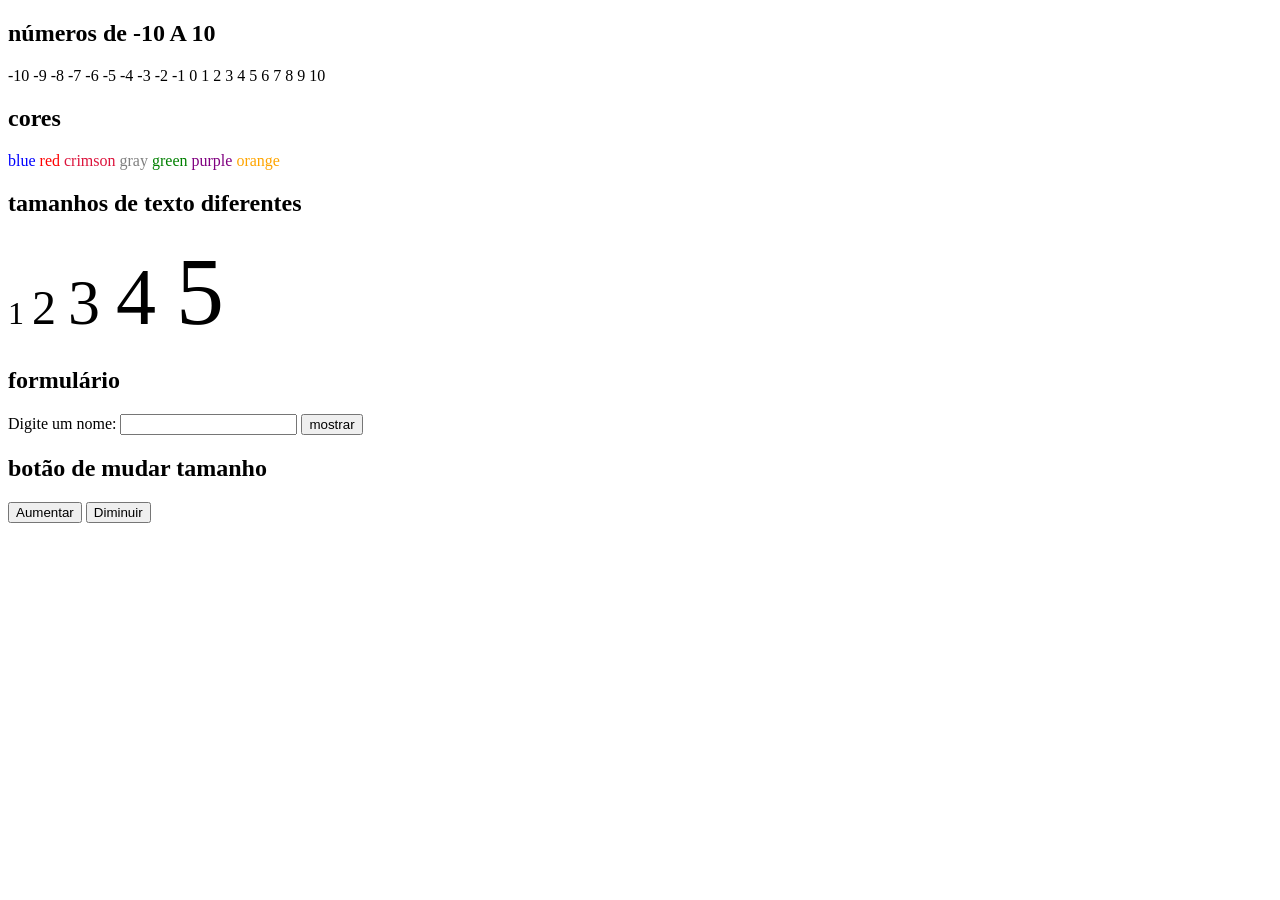
<file: atividade_7set/index.html>
<!DOCTYPE html>
<html lang="pt-br">
<head>
    <meta charset="UTF-8">
    <meta name="viewport" content="width=device-width, initial-scale=1.0">
    <title>Atividade</title>
</head>
<body>

    <h2>números de -10 A 10</h2>
    <p id="numeros"></p>
    <script>
        const resultado = document.getElementById("numeros");
        for(let i = -10; i <= 10; i++){
            resultado.innerHTML += `<span> ${i} </span>`
        }
    </script>

    <h2>cores</h2>
    <p id="cor"></p>
    <script>
        const cores = ['blue', 'red', 'crimson', 'gray', 'green', 'purple', 'orange'];
        const pCor = document.getElementById("cor");
        pCor.innerHTML = "";
        for(let i = 0; i < cores.length; i++){
            pCor.innerHTML += `<span style="color: ${cores[i]}"> ${cores[i]} </span>`;
        }
    </script>

    <h2>tamanhos de texto diferentes</h2>
    <p id="tamanhos"></p>
        <script>
            for(let i=1 ; i<6 ; i++){
                document.getElementById('tamanhos').innerHTML +=
                `<span style="font-size: ${i + 1}rem;">${i} </span>`
            }
        </script>

    <h2>formulário</h2>
    <label>
        Digite um nome: <input type="text" id="nome">
    </label>
    <button id="mostrar">mostrar</button>
    <p id="resultado"></p>
    <script>
        const Mostrar = document.getElementById("mostrar");
        const Resultado = document.getElementById("resultado");

        Mostrar.addEventListener("click", function() {
            let nome = document.getElementById("nome").value;
            Resultado.innerHTML = "";
            for(let i = 1; i <= 5; i++) {
                Resultado.innerHTML += `<div style="font-size: ${i}rem;">${nome} (${i}rem)</div>`;
            }
        });
    </script>

    <h2>botão de mudar tamanho</h2>
    <button id="aumentar">Aumentar</button>

    <script>
        let aumentar = document.getElementById("aumentar");
        aumentar.addEventListener("click", function (e){
            document.body.style.fontSize = "2rem";
        })
    </script>

    <button id="diminuir">Diminuir</button>

    <script>
        let diminuir = document.getElementById("diminuir");
        diminuir.addEventListener("click", function (e){
            document.body.style.fontSize = "0.5rem";
        })
    </script>
</body>
</html>
</file>
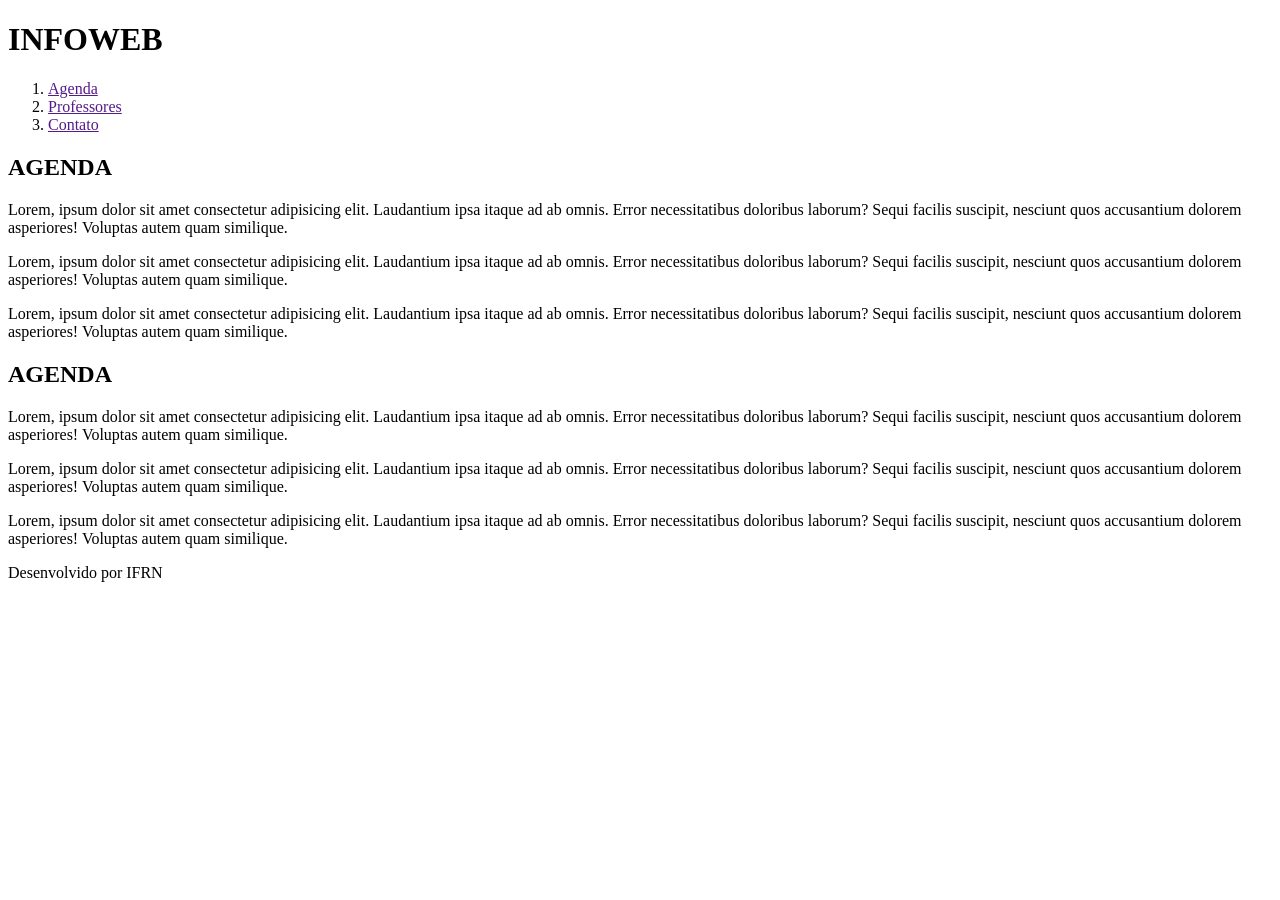
<file: aula1/index.html>
<!DOCTYPE html>
<!-- doctype define a versão do documento-->
<html lang="pt-br">
<!-- SEO -->
<head>
    <meta charset="UTF-8">
    <meta name="viewport" content="width=device-width, initial-scale=1.0">
    <title>Document</title>
    <meta name="description" content="Aqui a descrição do site!">
    <meta name="keywords" content="educação, ifrn, informática...">
    <meta name="author" content="Heitor Mascena">
</head>
<body>
    <header>
        <h1>INFOWEB</h1>
        <!-- Título de nível 1 - mais importante -->
         <nav>
            <ol>
                <li><a href="">Agenda</a></li>
                <li><a href="">Professores</a></li>
                <li><a href="">Contato</a></li>
            </ol>
         </nav>
    </header>
    <main>
        <!-- conteúdo principal, a regra é: só pode ter um em um arquivo -->
         <section>
            <h2>AGENDA</h2>
            <p>Lorem, ipsum dolor sit amet consectetur adipisicing elit. Laudantium ipsa itaque ad ab omnis. Error necessitatibus doloribus laborum? Sequi facilis suscipit, nesciunt quos accusantium dolorem asperiores! Voluptas autem quam similique.</p>
            <p>Lorem, ipsum dolor sit amet consectetur adipisicing elit. Laudantium ipsa itaque ad ab omnis. Error necessitatibus doloribus laborum? Sequi facilis suscipit, nesciunt quos accusantium dolorem asperiores! Voluptas autem quam similique.</p>
            <p>Lorem, ipsum dolor sit amet consectetur adipisicing elit. Laudantium ipsa itaque ad ab omnis. Error necessitatibus doloribus laborum? Sequi facilis suscipit, nesciunt quos accusantium dolorem asperiores! Voluptas autem quam similique.</p>
         </section>
         <section>
            <h2>AGENDA</h2>
            <p>Lorem, ipsum dolor sit amet consectetur adipisicing elit. Laudantium ipsa itaque ad ab omnis. Error necessitatibus doloribus laborum? Sequi facilis suscipit, nesciunt quos accusantium dolorem asperiores! Voluptas autem quam similique.</p>
            <p>Lorem, ipsum dolor sit amet consectetur adipisicing elit. Laudantium ipsa itaque ad ab omnis. Error necessitatibus doloribus laborum? Sequi facilis suscipit, nesciunt quos accusantium dolorem asperiores! Voluptas autem quam similique.</p>
            <p>Lorem, ipsum dolor sit amet consectetur adipisicing elit. Laudantium ipsa itaque ad ab omnis. Error necessitatibus doloribus laborum? Sequi facilis suscipit, nesciunt quos accusantium dolorem asperiores! Voluptas autem quam similique.</p>
         </section>
    </main>
    <footer>
        <p>Desenvolvido por IFRN</p>
    </footer>
</body>
</html>
</file>
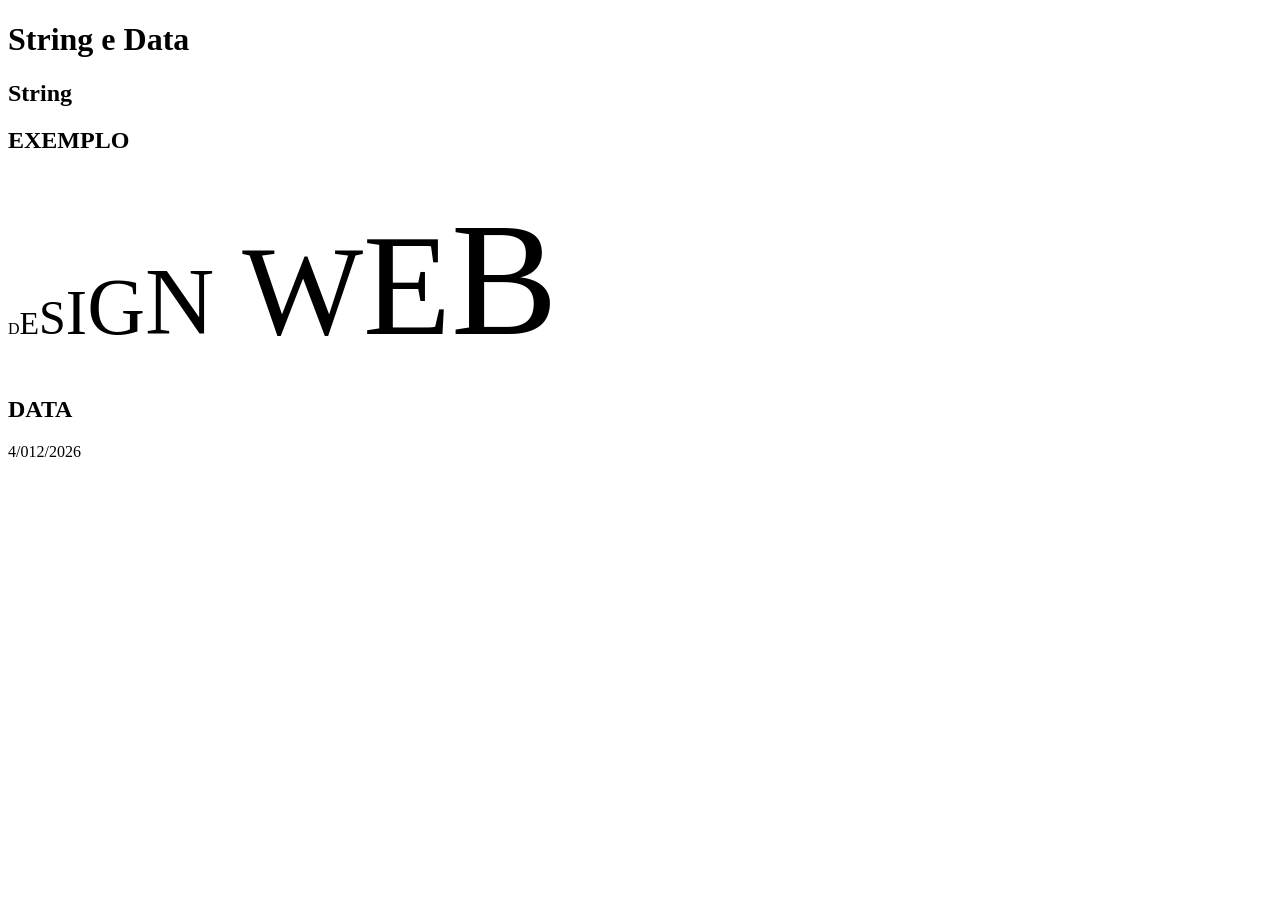
<file: aula10/index.html>
<!DOCTYPE html>
<html lang="pt-br">
<head>
    <meta charset="UTF-8">
    <meta name="viewport" content="width=device-width, initial-scale=1.0">
    <title>Document</title>
</head>
<body>
    <script>
        // estruturas de repetição
        for(let i=0; i<=10; i++){
            console.log(i);
        }
    </script>
    <h1>String e Data</h1>
    <h2>String</h2>

    <script>
        let nome = 'INFOWEB';
        console.log("Comprimento da String: "+nome.lenght);
        console.log("Posição do carater da String: "+nome.charAT(3));
        console.log("Substitui a string: "+nome.replace('INFO','Informática para '));
        console.log("Fatia a string: "+nome.slice(2,4));
        //slice 2 parâmetros: posição inicial e a posição final (essa não é impressa)
        console.log("Coloca em minúsculas: "+nome.toLowerCase());
        console.log("Coloca em maiúsculas: "+ "ifrn".toUpperCase());
        console.log("Concatena strings: " +nome.concat(" IFRN"));
        </script>
        <h2>EXEMPLO</h2>
        <p id="resultado"></p>
        <script>
            let nome2 = 'DESIGN WEB';
            for(let i=0 ; i<=nome2.length ; i++){
                document.getElementById('resultado').innerHTML +=
                '<span style=font-size:'+(i+1)+'rem>'+
                nome2.charAt(i)+
                '</span>'
            }
        </script>
        <h2>DATA</h2>
        <p id="data"></p>
        <p id="segundos"></p>
        <script>
            const data = new Date();
            paragrafo = document.querySelector('#data')
            //data baseada na data que está no computador do usuário

            console.log("Dia de hoje: "+data.getDate());
            console.log("Mês atual: "+data.getMonth()); //o mês começa com 0
            console.log("Ano corrente: "+data.getFullYear());

            console.log("Hora: "+data.getHours());
            console.log("Minutos: "+data.getMinutes());
            console.log("Segundos: "+data.getSeconds());
            paragrafo.innerHTML = data.getDate() + '/0' + (data.getMonth() + 1) + '/' + data.getFullYear()

            function segundos(){
                const segundos = new Date();
                document.getElementById('segundos').innerHTML = segundos.getSeconds();
                //imprimir os segundos com o tamanho equivalente ao número
            }
            setInterval(segundos,1000)
            //setinterval é uma função de timer, o primeiro parâmetro recebe o nome da função(sem parenteses) e o segundo parametro recebe o tempo em milissegundos
        </script>
</body>
</html>
</file>
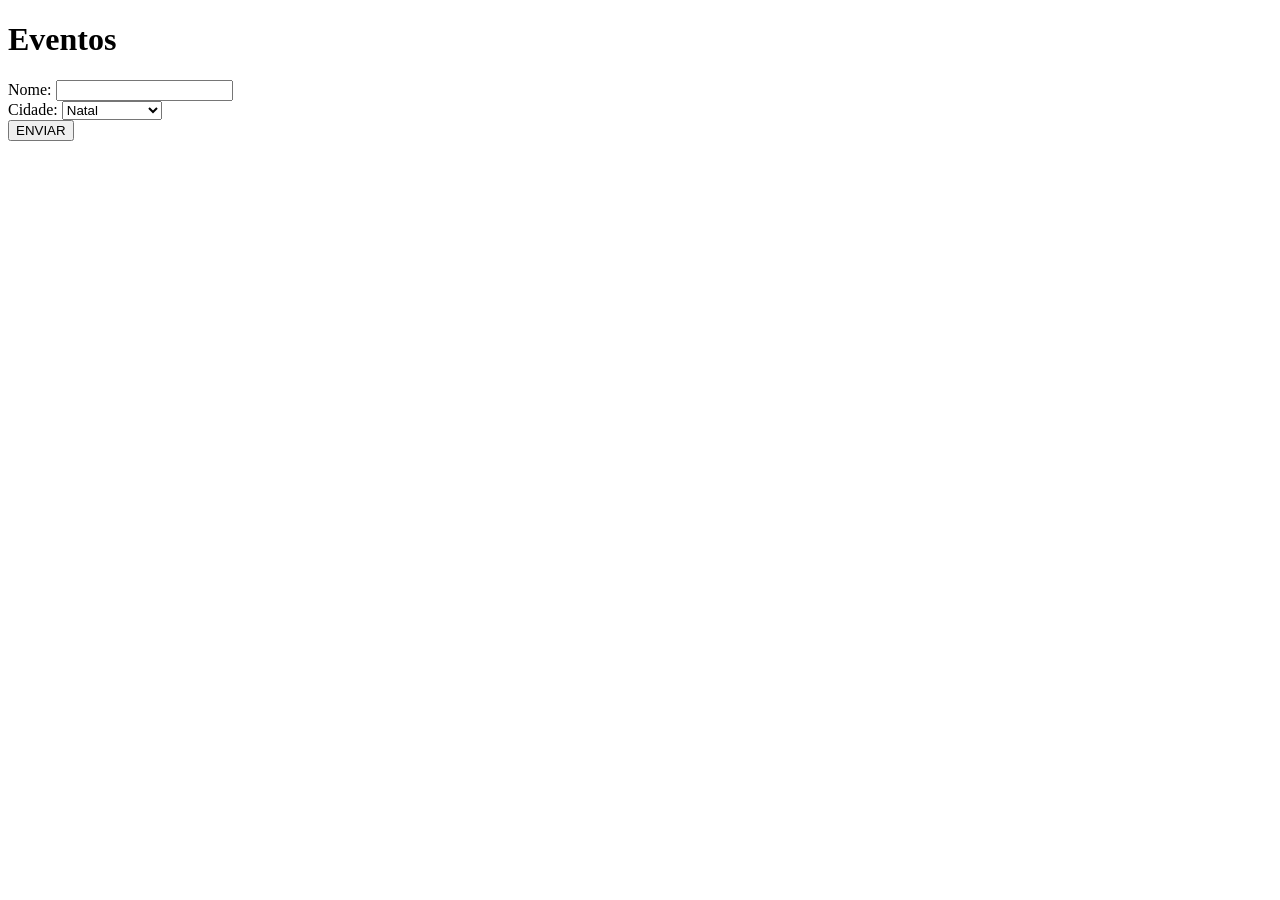
<file: aula11/index.html>
<!DOCTYPE html>
<html lang="pt-br">
<head>
    <meta charset="UTF-8">
    <meta http-equiv="X-UA-Compatible" content="IE=edge">
    <meta name="viewport" content="width=device-width, initial-scale=1.0">
    <title>Eventos com javascript</title>
    <style>
        body{
            height: 20rem;
        }
    </style>
</head>
<body>
    <h1>Eventos</h1>
    <form action="" name="cadastro">
        <label>Nome: <input type="text" id="nome"></label><br>
        <label>Cidade:
            <select id="cidade">
                <option value="natal">Natal</option>
                <option value="recife">Recife</option>
                <option value="jp">João Pessoa</option>
            </select>
        </label> <br>
        <input type="submit" value="ENVIAR">
    </form>
    <script>

        document.body.addEventListener("click",function(e){
            console.log("Evento de click no body.")
        })
        //o body vai até onde tem texto, se for muito curto,
        //será necessário colocar altura no css
        //Não preciso colocar o getElementById quando é body...
        //Posso trabalhar com a função separadamente:
        function eventoclick(){ //aqui é a declaração da função
            console.log("Evento click com função separada.")
        }
        document.body.addEventListener("click",eventoclick); //aqui é o evento chamando a função
        //vantagem de separar a função é que eu posso usar essa função várias vezes

        window.addEventListener("load",function(e){
            console.log("Evento chamado ao carregar a página");
        })

        window.addEventListener("load",function(e){
            console.log("Scroll acionado!");
            //para este evento funcionar é necessário ter barra de rolagem!!!
        })
        const nome = document.getElementById("nome");
        nome.addEventListener("keydown",function(e){
            console.log("Tecla acionada: "+e.key)
            //o "e" é uma propriedade nativa do evento
        })

        const cidade = document.getElementById("cidade");
        cidade.addEventListener("change",function(e){
            console.log("Evento Change chamado.")
        })

        window.addEventListener('mousemove', function(e){
            console.log("Evento MOUSEMOVE." + e.clientX + " " + e.clientY)
        })
        //click, dbclick, mousedown, mouseup, mousemove, mouseover, mouseou...
        
    </script>

</body>
</html>
</file>
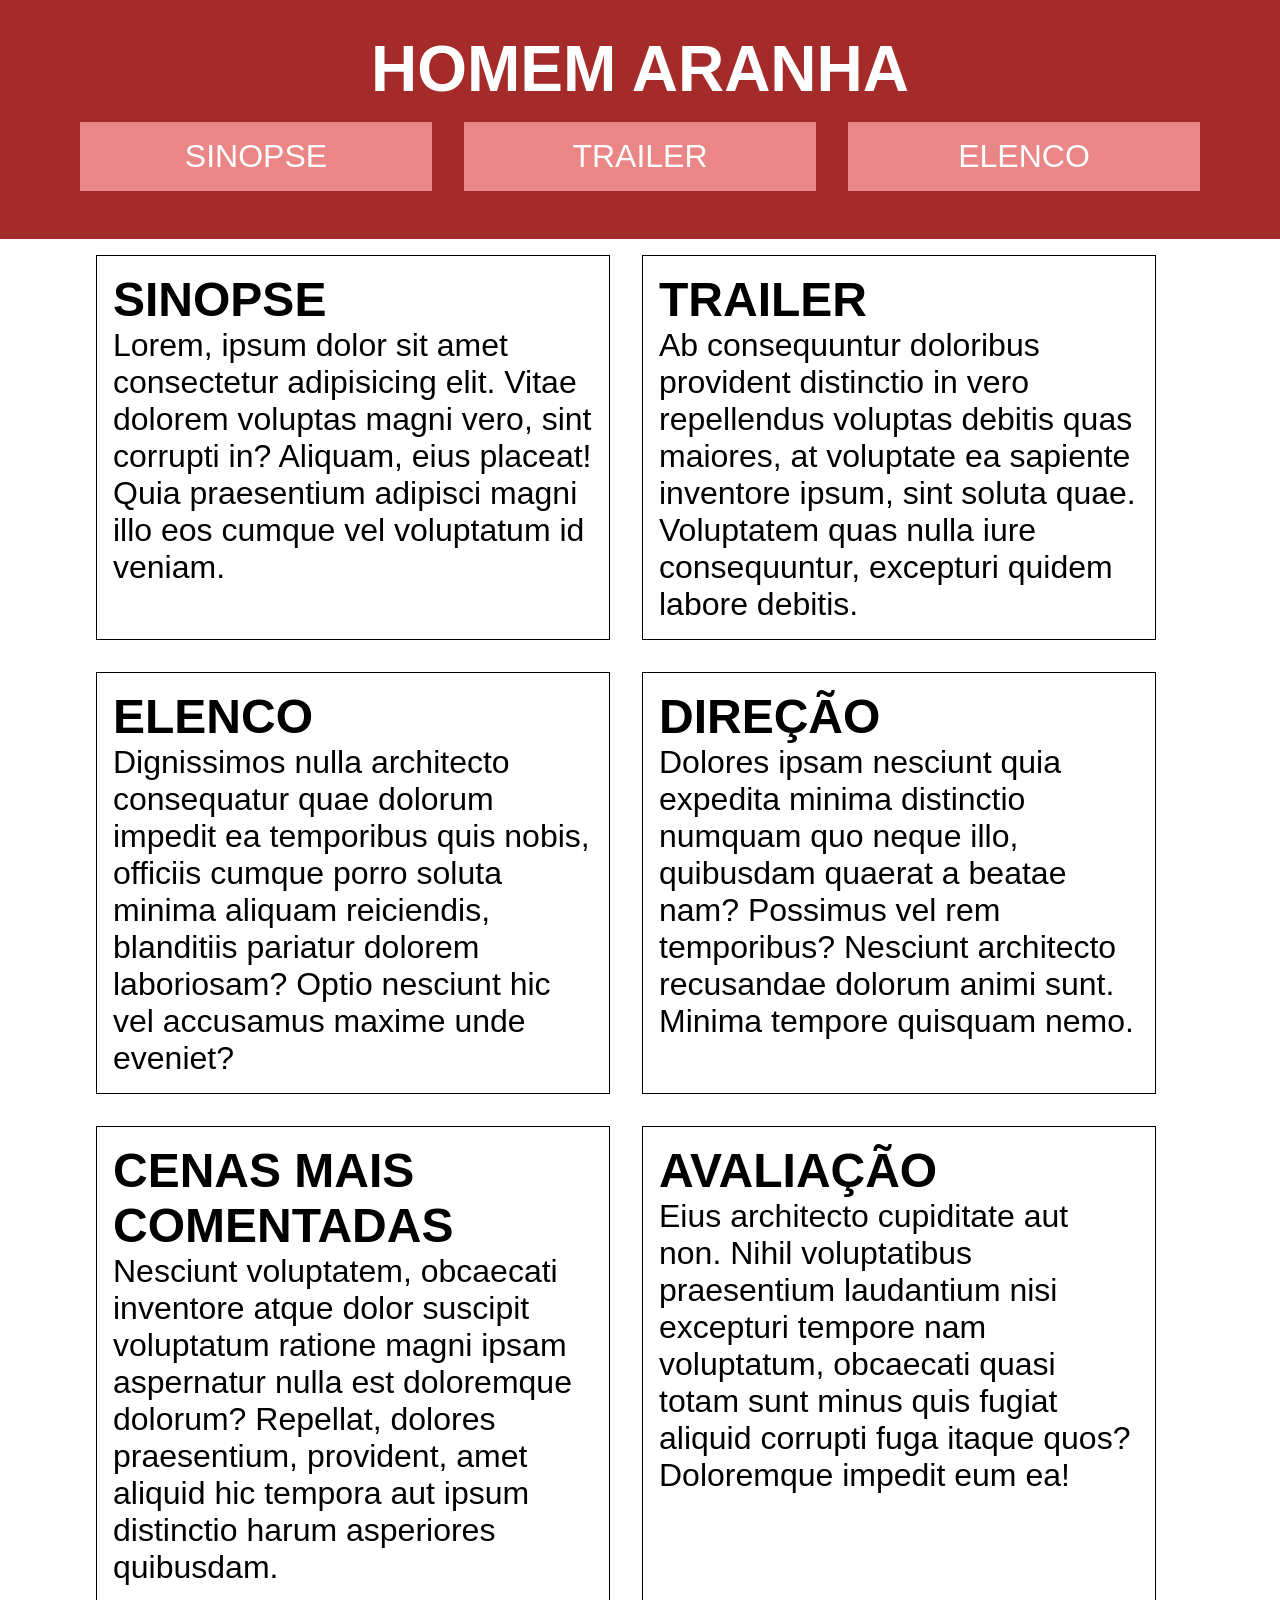
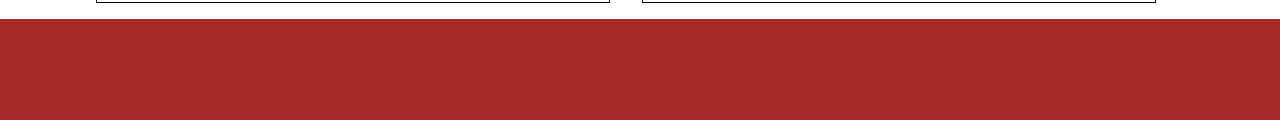
<file: aula2/index.html>
<!DOCTYPE html>
<html lang="en">
<head>
    <meta charset="UTF-8">
    <meta name="viewport" content="width=device-width, initial-scale=1.0">
    <title>HOMEM ARANHA - um novo dia</title>
    <link rel="stylesheet" href="main.css">
</head>
<body>
    <header>
        <h1><a href="">HOMEM ARANHA</a></h1>
        <nav>
            <ol>
                <li><a href="sinopse.html">SINOPSE</a></li>
                <li><a href="trailer.html">TRAILER</a></li>
                <li><a href="elenco.html">ELENCO</a></li>
            </ol>
        </nav>
    </header>
    <main>
        <section>
            <h2>SINOPSE</h2>
            <p>Lorem, ipsum dolor sit amet consectetur adipisicing elit. Vitae dolorem voluptas magni vero, sint corrupti in? Aliquam, eius placeat! Quia praesentium adipisci magni illo eos cumque vel voluptatum id veniam.</p>
        </section>
        <section>
            <h2>TRAILER</h2>
            <p>Ab consequuntur doloribus provident distinctio in vero repellendus voluptas debitis quas maiores, at voluptate ea sapiente inventore ipsum, sint soluta quae. Voluptatem quas nulla iure consequuntur, excepturi quidem labore debitis.</p>
        </section>
        <section>
            <h2>ELENCO</h2>
            <p>Dignissimos nulla architecto consequatur quae dolorum impedit ea temporibus quis nobis, officiis cumque porro soluta minima aliquam reiciendis, blanditiis pariatur dolorem laboriosam? Optio nesciunt hic vel accusamus maxime unde eveniet?</p>
        </section>
        <section>
            <h2>DIREÇÃO</h2>
            <p>Dolores ipsam nesciunt quia expedita minima distinctio numquam quo neque illo, quibusdam quaerat a beatae nam? Possimus vel rem temporibus? Nesciunt architecto recusandae dolorum animi sunt. Minima tempore quisquam nemo.</p>
        </section>
        <section>
            <h2>CENAS MAIS COMENTADAS</h2>
            <p>Nesciunt voluptatem, obcaecati inventore atque dolor suscipit voluptatum ratione magni ipsam aspernatur nulla est doloremque dolorum? Repellat, dolores praesentium, provident, amet aliquid hic tempora aut ipsum distinctio harum asperiores quibusdam.</p>
        </section>
        <section>
            <h2>AVALIAÇÃO</h2>
            <p>Eius architecto cupiditate aut non. Nihil voluptatibus praesentium laudantium nisi excepturi tempore nam voluptatum, obcaecati quasi totam sunt minus quis fugiat aliquid corrupti fuga itaque quos? Doloremque impedit eum ea!</p>
        </section>
    </main>
    <footer>
        <p>Desenvolvido por IFRN.</p>
    </footer>
    
</body>
</html>
</file>
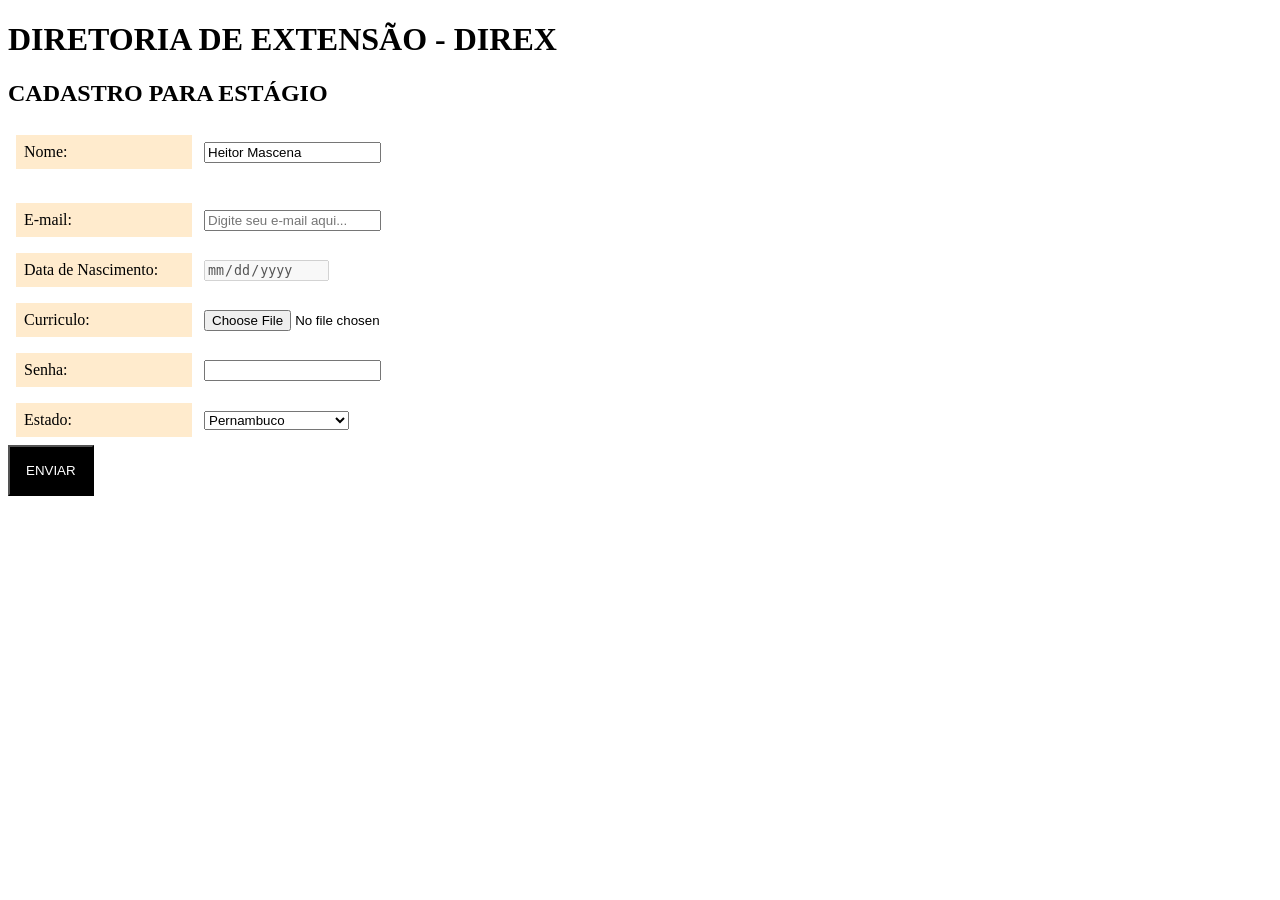
<file: aula3/index.html>
<!DOCTYPE html>
<html lang="pt-br">
<head>
    <meta charset="UTF-8">
    <meta name="viewport" content="width=device-width, initial-scale=1.0">
    <title>CADASTRO DE ESTÁGIO</title>
    <link rel="stylesheet" href="main.css">
</head>
<body>
    <h1>DIRETORIA DE EXTENSÃO - DIREX</h1>
    <h2>CADASTRO PARA ESTÁGIO</h2>
    <form action="resposta.html" method="post">
        <!-- método get... método post... -->
        <label for="nome">Nome: </label>
        <!-- a marcação de label representa RÓTULO do campo do formulário, é importante para ACESSIBILIDADE! A MARCAÇÃO DE LABEL PRECISA FICAR relacionada com o componente de entrade de dados, o componente, por exemplo input, pode ficar dentro da marcação ou relacionada com o atributo for da label e id do componente de entrada de dados -->
        <input type="text" id="nome" name="nome" value="Heitor Mascena"><br>
        <!-- o atributo value é usado para 'editar dados' de um formulário -->
        <br>

        <label for="email">E-mail: </label>
        <input type="email" id="email" placeholder="Digite seu e-mail aqui...">
        <!-- placeholder é um atributo de rótulo -->
        <br>

        <label for="nascimento">Data de Nascimento:</label>
        <input type="date" id="nascimento" disabled>
        <!-- disable é um comando para desativar -->
         <br>

         <label for="curriculo">Curriculo:</label>
         <input type="file" id="curriculo" required> <br>
         <!-- 'required' é um comando que torna o campo obrigatório -->

         <label for="senha">Senha:</label>
         <input type="password" id="senha" maxlength="7" minlength="3">
         <!-- max e min definem limites de caracteres -->
         <br>

         <label for="uf">Estado:</label>
         <!-- select é chamado de combobox -->
          <select name="uf" id="uf">
            <!-- o componente select é usado para grupo de itens muito similares...
             o comando 'multiple' permite selecionar vários -->
            <option value="rn">Rio Grande do Norte</option>
            <option value="pe"selected>Pernambuco</option>
            <!-- o comando 'selected' deixa o item ativo -->
            <option value="pb">Paraíba</option>
          </select><br>

        <input type="submit" value="ENVIAR">
    </form>
    
</body>
</html>
</file>
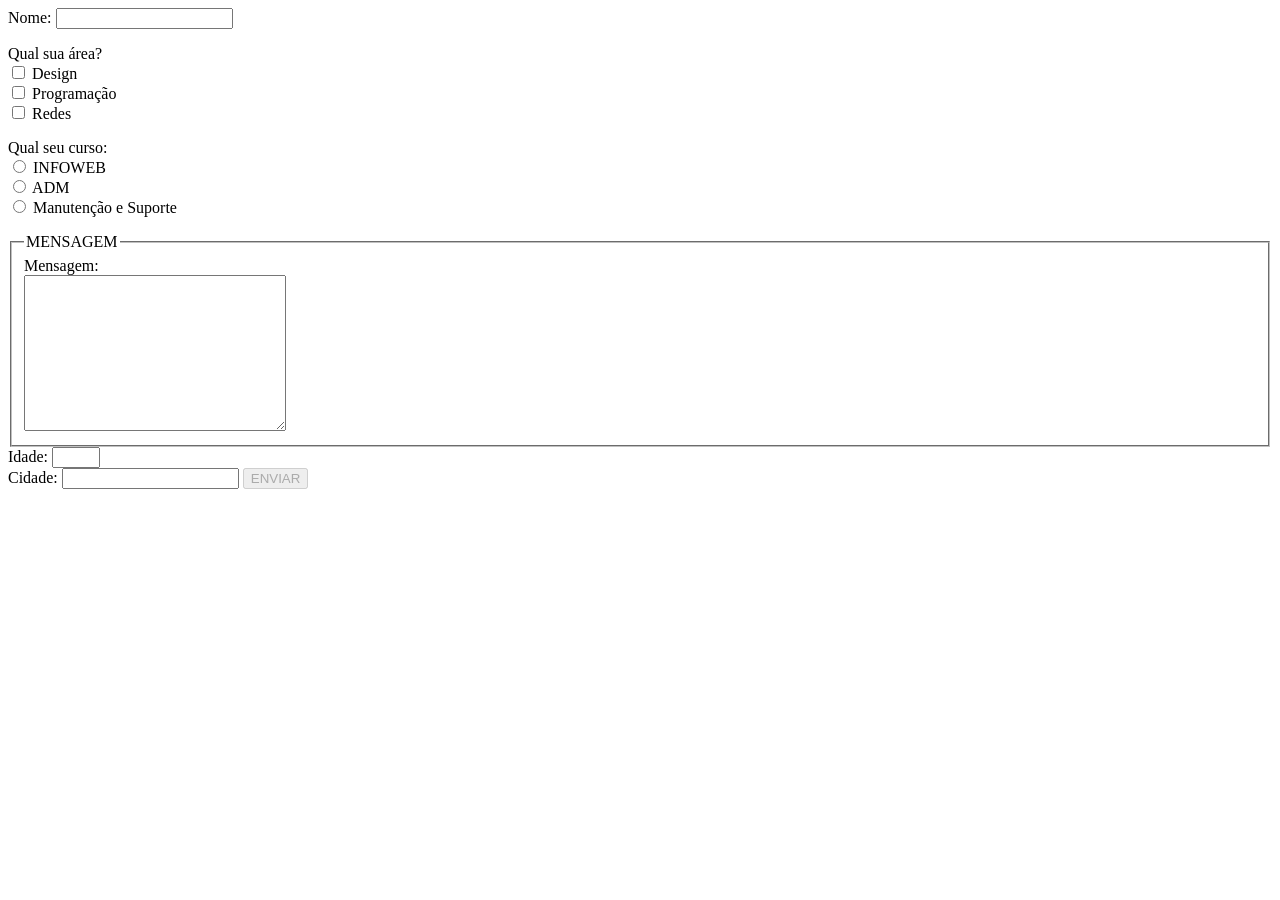
<file: aula4/index.html>
<!DOCTYPE html>
<html lang="pt-br">
<head>
    <meta charset="UTF-8">
    <meta name="viewport" content="width=device-width, initial-scale=1.0">
    <title>CADASTRO DE CURRICULO</title>
</head>
<body>
    <form action="">
        <!-- pode ter várias marcações de form em uma só página, cada uma com um propósito: busca, login, enquete, cadastro, contato -->
        <label for="nome">Nome: </label>
        <input type="text" id="nome" required> <br>

        <p>Qual sua área? <br>
            <label>
                <input type="checkbox" name="area" id="design" value="design">
                <!-- 
                    - não é necessário colocar o for na label quando o input está dentro
                    - o atributo de name representa o grupo
                    - o atributo de value precisa ser definido e recebe o valor(é como se fosse o valor digitado em um campo de texto)
                 -->
                Design
            </label><br>
            <label>
                <input type="checkbox" name="area" id="prog" value="prog">
                Programação
            </label><br>
            <label>
                <input type="checkbox" name="area" id="redes" value="redes">
                Redes
            </label><br>
        </p>
        <p>Qual seu curso: <br>
            <label>
                <input type="radio" name="curso" value="infoweb">
                <!-- 
                    - assim como no checkbox, o rádio também tem que colocar 'value' e 'name'
                 -->
                INFOWEB
            </label> <br>
            <label>
                <input type="radio" name="curso" value="adm">
                ADM
            </label> <br>
            <label>
                <input type="radio" name="curso" value="msi">
                Manutenção e Suporte
            </label>
        </p>
        <fieldset>
            <!-- fieldset é um componente opcional e usado para organizar o formulário visualmente -->
            <legend>MENSAGEM</legend>
            <label for="mensagem">
                Mensagem: <br>
                <textarea name="msn" id="mensagem" cols="30" rows="10" maxlength="50"></textarea>
                <!-- 
                    - esta marcação tem uma abertura e fechamenro porque permite um texto longo com "enter"s
                    - os atributos de formação cols e rows são permitidos, mesmo sendo de formação
                    - difere do input do text porque aceita texto longo
                    - o 'value' é o texto dentro da marcação
                 -->
            </label>
        </fieldset>

        <label for="idade">
            Idade:
            <input type="number" id="idade" max="10" min="3">
            <!-- number.... -->
        </label> <br>

        <label for="cidade">
            Cidade:
            <input type="text" id="cidade" list="cidade">
        </label>
        <!-- 
            - datalist é um componente novo, similar ao combobox (select), a diferença é que permite que o usuário digite ou selecione uma opção
            - se relaciona com o input com o atributo 'list' 
         -->
        <datalist id="cidade">
            <option value="Recife"></option>
            <option value="Natal"></option>
            <option value="João Pessoa"></option>
            <option value="Fortaleza"></option>
        </datalist>

        <input type="hidden" id="id-user" value="5487">

        <input type="submit" value="ENVIAR" disabled>
    </form>
</body>
</html>
</file>
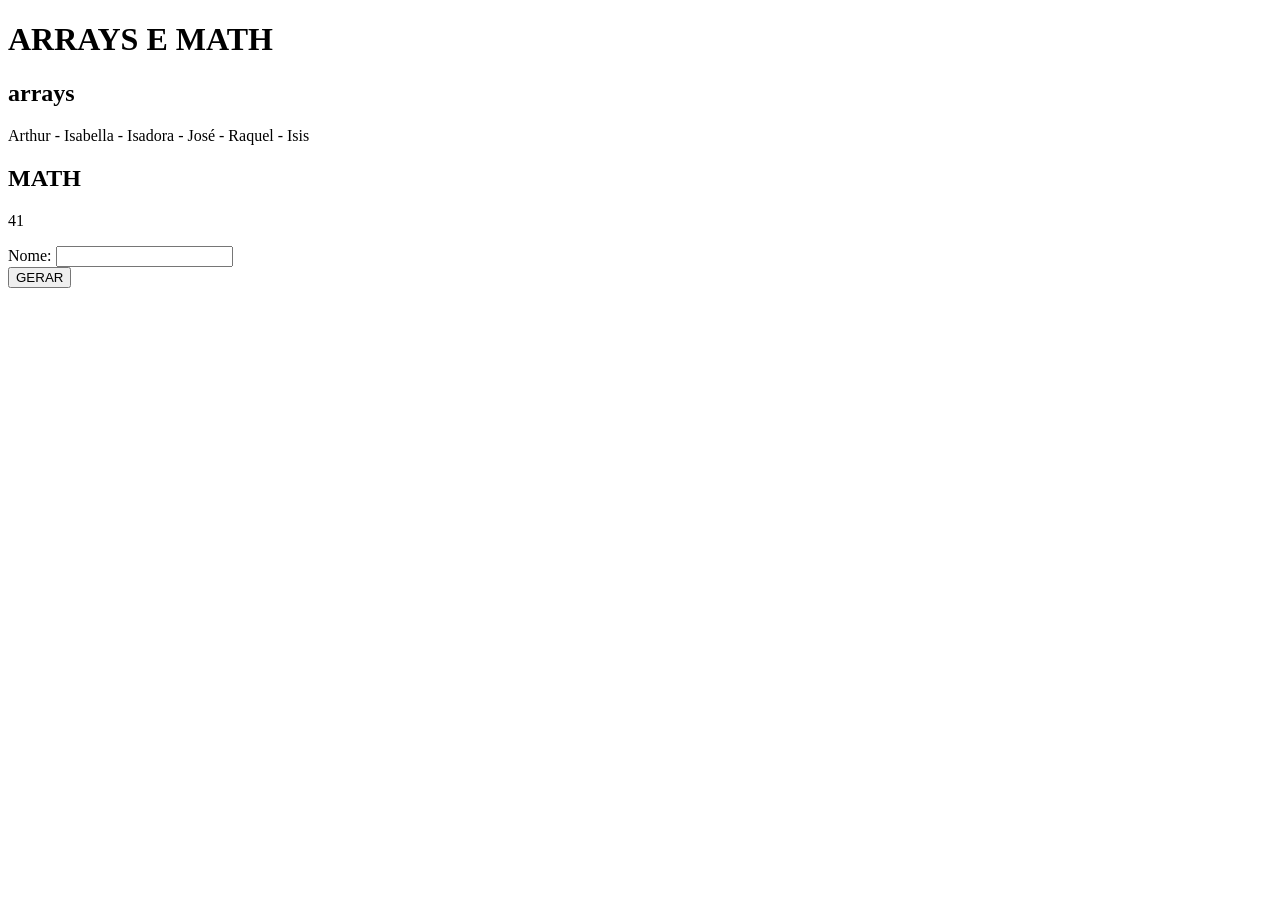
<file: aula6/index.html>
<!DOCTYPE html>
<html lang="pt-br">
<head>
    <meta charset="UTF-8">
    <meta name="viewport" content="width=device-width, initial-scale=1.0">
    <title>ARRAYS E MATH</title>
</head>
<body>
    <h1>ARRAYS E MATH</h1>
    <h2>arrays</h2>
    <p id="resultado"></p>
    <script>
        //arrays é uma lista de itens
        //criação
        const nums = [4,7,8,9]
        const alunos = ["José", "Arthur", "Isabella", "Isadora", "Raquel"]

        const frutas = [];
        frutas[0] = "Mamão";
        frutas[1] = "Goiaba";
        const lanche = new array("Biscoito", "Bolo", "Macarrão");
    </script>
    <script>
        let resultado = document.getElementById("resultado");
        //acessar um valor passando um índice - 6a posição
        resultado.innerHTML = alunos[5];

        //imprimir a lista em formato de texto
        resultado.innerHTML = alunos.toString();

        //gera uma lista em formato JSON
        resultado.innerHTML = JSON.stringify(alunos);

        //número total de itens da lista
        resultado.innerHTML = alunos.length;

        //retorna o penúltimo número
        resultado.innerHTML = alunos[alunos.length-1]

        //ordenação
        resultado.innerHTML = alunos.sort();

        //adicionar valores
        resultado.innerHTML = alunos.push("Isis"); // retorna o comprimento da lista com esse novo item
        resultado.innerHTML = alunos.toString();

        //remover pop
        resultado.innerHTML = alunos.pop; //retorna o valor do item removido
        resultado.innerHTML = alunos.toString();

        //separador para os itens
        resultado.innerHTML = alunos.join(" - ");
    </script>
    <h2>MATH</h2>
    <p id="resultado2"></p>
    <script>
        let resultado2 = document.getElementById("resultado2");
        //arredonda para o mais próximo
        resultado2.innerHTML = "Arredonda o valor 'round': "+Math.round(5.3);
        //.ceil(5.4) - arredonda para cima
        //.floor(5.7) - arredonda para baixo

        resultado2.innerHTML = Math.min(4,8,7,5,6,3,2); //menor valor
        resultado2.innerHTML = Math.max(4,8,7,5,6,3,2); //maior valor

        //número randômico
        resultado2.innerHTML = Math.random();

        //número inteiro entre 0 e 100
        resultado2.innerHTML = Math.floor(Math.random()*100);
    </script>

    <label>
        Nome: <input type="text" id="nome"> <br>
        <button id="gerar">GERAR</button>
        <p id="textoformatado"></p>
    </label>
    <script>
        let gerar = document.querySelector("#gerar");
        //querySelector similar ao getElementById, a diferença é que aceita marcações com 'class', se tiver class usar: ".valorclass"
        gerar.addEventListener("click", function (e){
            const cores = ["cyan", "red", "yellow", "purple"]
            let nome = document.querySelector("#nome").value;
            //criar uma lista com cores e colocar o nome com uma cor da lista de forma aleatória
            document.querySelector("#textoformatado").style.color = cores[Math.floor(Math.random()*4)];
            document.querySelector("#textoformatado").innerHTML = nome;
        })
    </script>
    
</body>
</html>
</file>
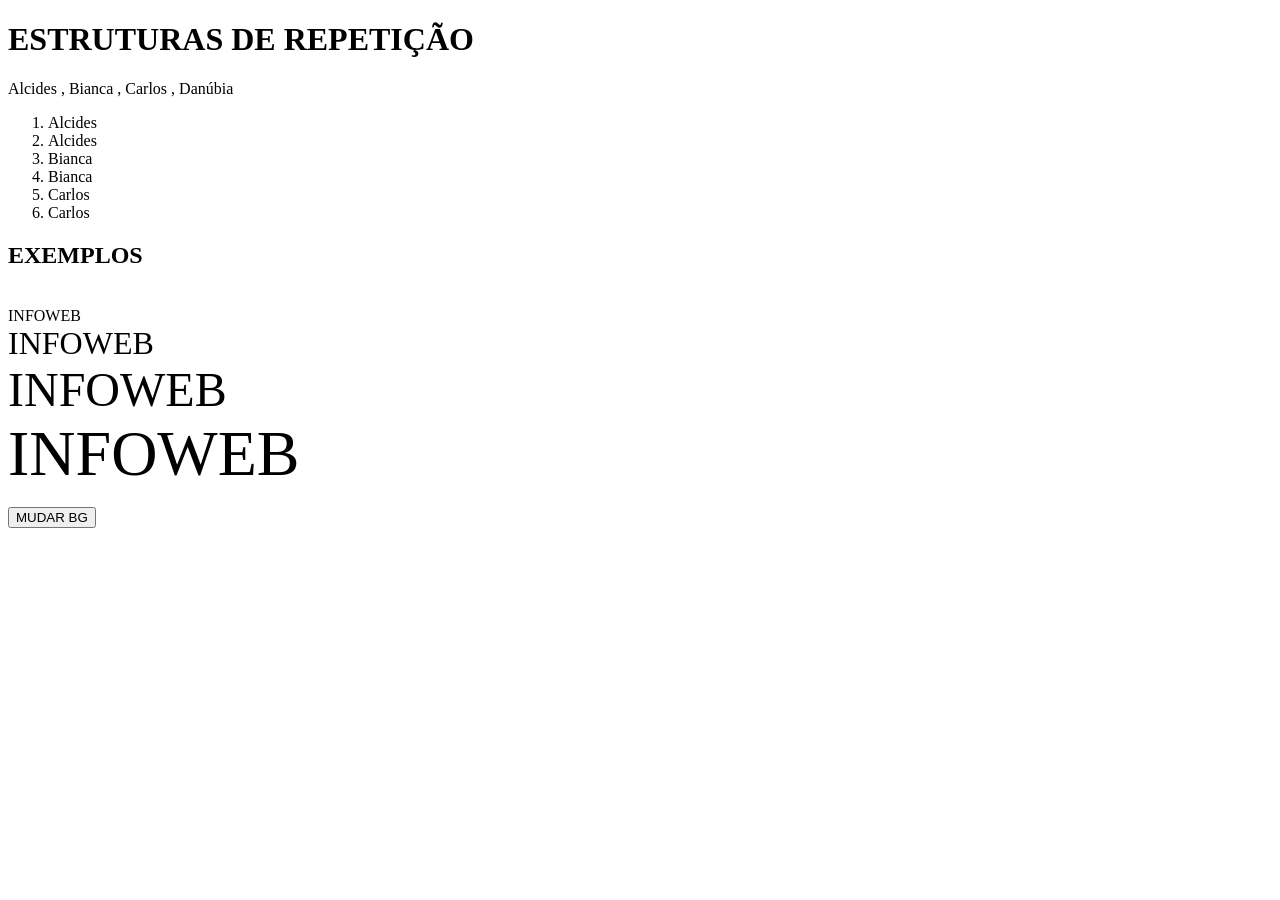
<file: aula8/index.html>
<!DOCTYPE html>
<html lang="pt-br">
<head>
    <meta charset="UTF-8">
    <meta name="viewport" content="width=device-width, initial-scale=1.0">
    <title>ESTRUTURAS DE REPETIÇÃO</title>
</head>
<body>
    <h1>ESTRUTURAS DE REPETIÇÃO</h1>
    <p id="texto"></p>
    <ol id="listadealunos"></ol>
    <script>
        const alunos = ['Carlos', 'Alcides', 'Bianca', 'Danúbia'];
        // variável de lista alunos
        document.getElementById("texto").innerHTML = alunos.sort().join(" , ");
        // imprimir chamando 2 métodos para lista: sort que é para ordenar e join (insere um caractere entre)

        //for
        for(let i=0 ; i<10 ; i++){
            //A estrutura de repetição 'for' recebe 3 parâmetros:
            //1° parâmetro: declaração/início
            //2° parâmetro: teste lógico
            //3° parâmetro: incremento
            // ++i é igual ao i+=1 ou i++
            console.log(i);
        }
        for(let i=0 ; i<10 ; i+=2){
            console.log("Incremento de 2 em 2: "+i+"\n");
            // '\n' é tipo um br para o console log
            // '+' concatena a string (valor estático) com  a variável
        }
        for(let i=10 ; i>0 ; i--){
            console.log("Decremento: "+i);
        }
        //foreach
        alunos.forEach(item => {
            //foreach é uma opção prática para imprimir os valores de uma lista
            // não é necessário incrementar e nem fazer teste lógico com o comprimento da lista
            //'item' é uma variável criada internamente para representar cada item da lista
            console.log(item)
        })
        for(let i=0 ; i<3 ; i++){
            console.log(alunos[i]);
            document.getElementById("listadealunos").innerHTML += "<li>"+alunos[i]+"</li>";
            document.getElementById("listadealunos").innerHTML += `<li>${alunos[i]}</li>`;
            //2 possibilidades de mostrar o valor
            // '+=' pega o valor já impresso e coloca um novo
        }
        //while
        let i=0;
        while(i<10){
            console.log(i);
            i++; //não esquecer do incremento, caso contrário TRAVA TUDO!
        }
    </script>
    <h2>EXEMPLOS</h2>
    <p id="resultado"></p>
    <script>
        const resultado = document.getElementById("resultado");
        for(let i = 0; i < 5; i++){
            resultado.innerHTML += `<span style='font-size:${i}rem'>INFOWEB</span><br>`
        }
    </script>

    <button id="mudarbg">MUDAR BG</button>

    <script>
        let mudarbg = document.getElementById("mudarbg");
        mudarbg.addEventListener("click", function (e){
            const cores = ['blue', 'gray', 'crimson', 'red', 'green']
            document.body.style.backgroundColor = cores[Math.floor(Math.random()*5)];
        })
    </script>
    <!-- 
        Na linha 63 foi usado um css inline, isto é, dentro do tag html
        Na linha 76 foi usado um css como propriedade do JS, o background-color fica backgroundColor
      -->
    
</body>
</html>
</file>
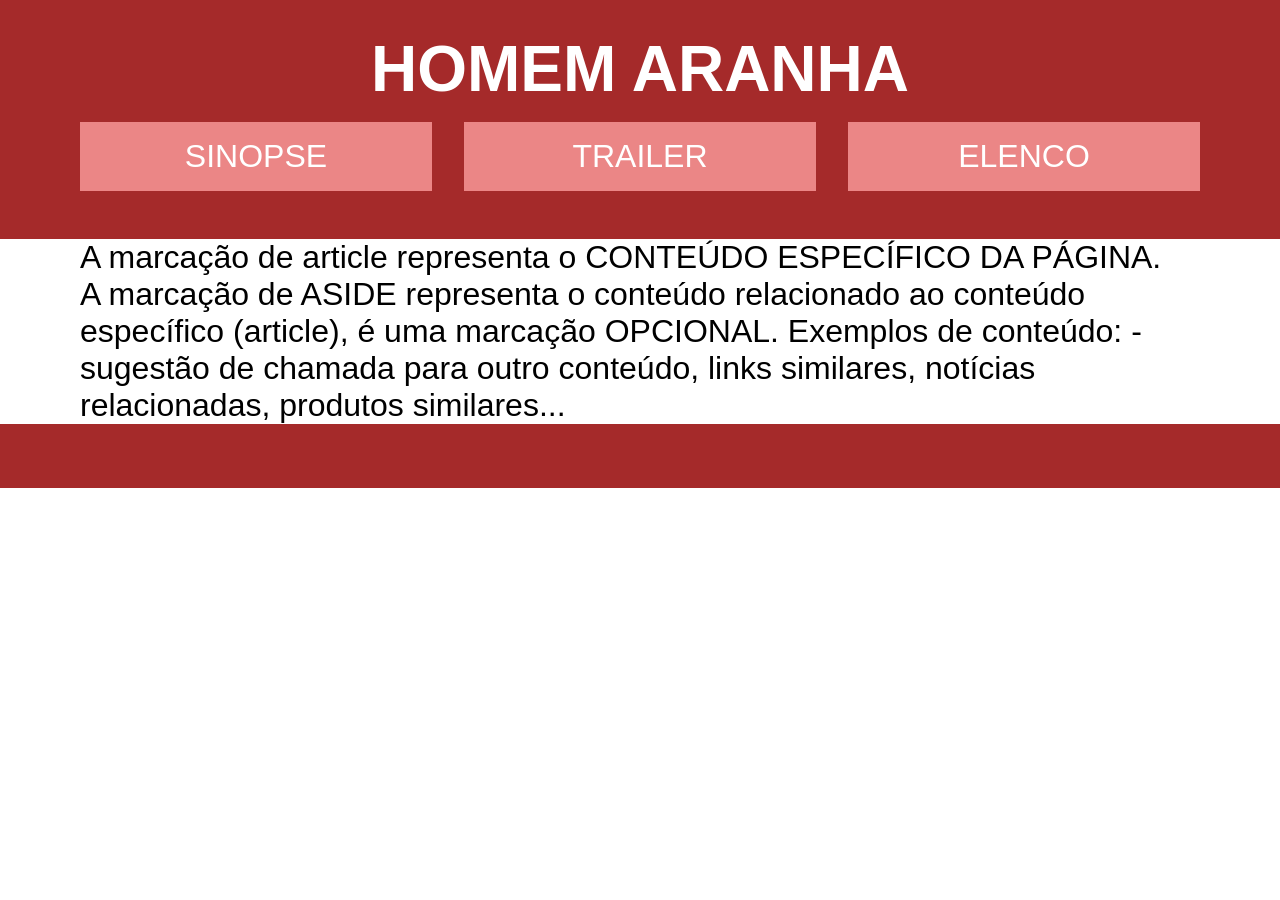
<file: aula2/sinopse.html>
<!DOCTYPE html>
<html lang="en">
<head>
    <meta charset="UTF-8">
    <meta name="viewport" content="width=device-width, initial-scale=1.0">
    <title>Document</title>
    <link rel="stylesheet" href="main.css">
</head>
<body>
    <header>
        <h1><a href="">HOMEM ARANHA</a></h1>
        <nav>
            <ol>
                <li><a href="sinopse.html">SINOPSE</a></li>
                <li><a href="trailer.html">TRAILER</a></li>
                <li><a href="elenco.html">ELENCO</a></li>
            </ol>
        </nav>
    </header>
    <main>
        <article>
            <p>A marcação de article representa o CONTEÚDO ESPECÍFICO DA PÁGINA.</p>
        </article>
        <aside>
            <p>A marcação de ASIDE representa o conteúdo relacionado ao conteúdo específico (article), é uma marcação OPCIONAL. 
                Exemplos de conteúdo:
                - sugestão de chamada para outro conteúdo,
                links similares, notícias relacionadas,
                produtos similares...
            </p>
        </aside>
    </main>
    <footer></footer>
</body>
</file>
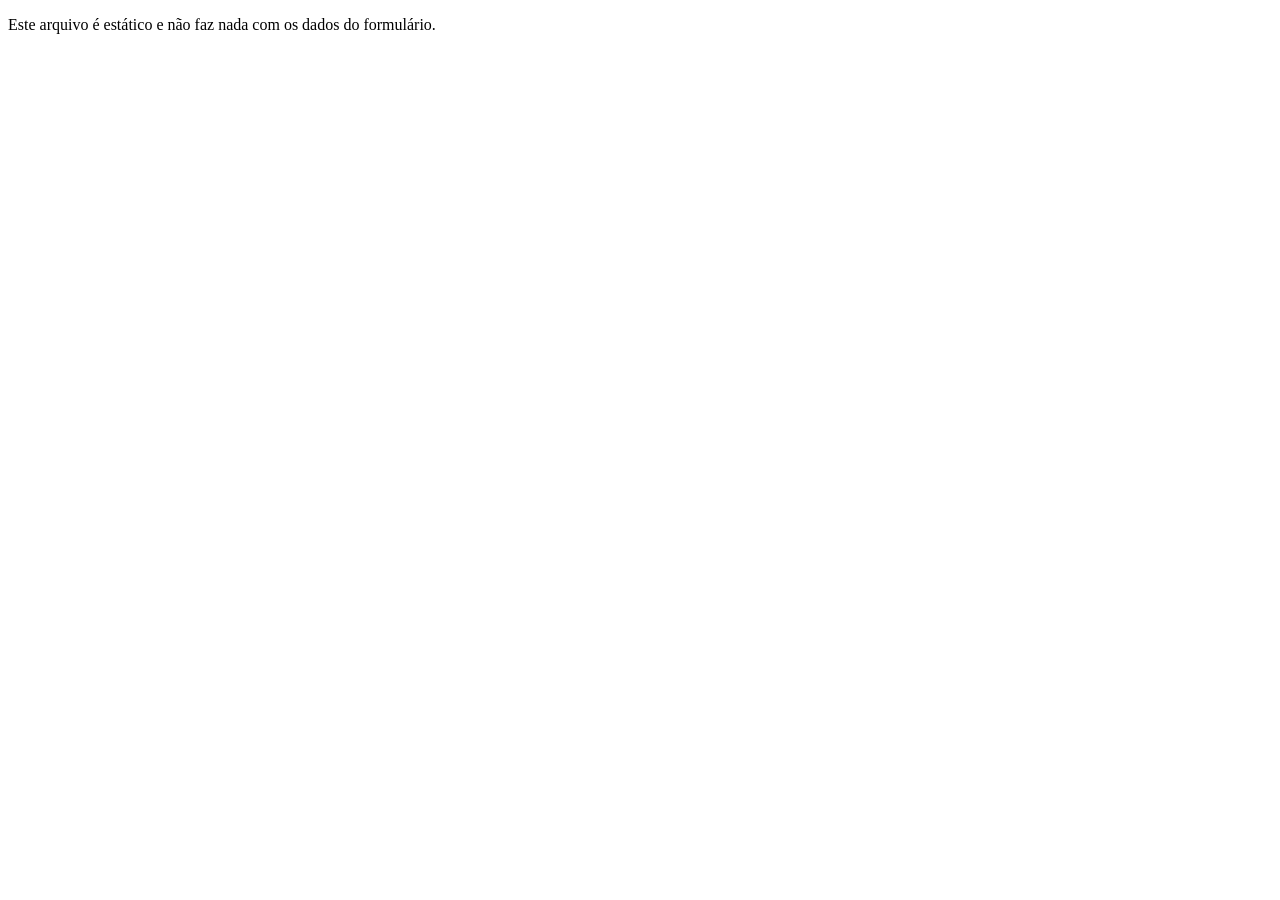
<file: aula3/resposta.html>
<!DOCTYPE html>
<html lang="en">
<head>
    <meta charset="UTF-8">
    <meta name="viewport" content="width=device-width, initial-scale=1.0">
    <title>Resposta</title>
</head>
<body>
    <p>Este arquivo é estático e não faz nada com os dados do formulário.</p>
</body>
</html>
</file>
<file: aula2/main.css>
*{
    margin: 0;
    padding: 0;
}
body{
    font-family:'Trebuchet MS', 'Lucida Sans Unicode', 'Lucida Grande', 'Lucida Sans', Arial, sans-serif;
    font-size: 2rem; /* rem é root + em */
}
header, footer{ /* a vírgula é para formatar ambos */
    background-color: brown;
    text-align: center;
    padding: 2rem;
    color: brown;
}
nav ol{ /* display flex é no OL porque é o "pai" dos elementos, isto é, o container. */
    display: flex;
    justify-content: center;
}
header a{
    color: white;
    text-decoration: none;
}
nav a{
    background-color: rgb(235, 134, 134);
    padding: 1rem;
    width: 20rem;
    margin: 1rem;
    display: inline-block; /* a marcação de âncora tem o comportamento "inile", isto é, o padding e width não funcionam corretamente. Então, é necessário colocar o 'display: inline-block', que permitirá um comportamento híbrido, isto é, inline(um lado do outro) e bloco (permite o width e padding corretamente). A estratégia de colocar essa formatação no âncora é para levar ao usuário USABILIDADE, toda a área do botão clicável */
}
nav li{
    list-style-type: none; /* tira os marcadores dos itens da lista*/
}
nav li a:hover{ /* subclasse do css para efeito de passar o mouse */
    background-color: black;
}
main{
    max-width: 70rem; /* define uma largura máxima (mais responsivo) */
    margin: 0 auto; /* coloca o bloco no centro, auto de automático */
    /* para colocar um bloco no centro, pode usar width com margin ou display flex com justify-content. */
    display: flex; /* flex no main porque as sections ficarão lado a lado... */
    flex-wrap: wrap;
}
section{
    width: 30rem; /* DICA: fechar o valor para encaixar 2 cards por linha usando o 'inspecionar' do nevegador */
    border: 1px solid black; /* espessura estilo cor - separados por espaço */
    padding: 1rem;
    margin: 1rem;
}
</file>
<file: aula3/main.css>
label{
    /* label é uma marcação com comportamento inline, por isso, para a largura e padding funcionarem é necessário colocar display: inline-block ou block */
    display: inline-block;
    width: 10rem;
    padding: 0.5rem;
    margin: 0.5rem;
    background-color: blanchedalmond;
}
input[type='submit']{
    background-color: black;
    padding: 1rem;
    color: white;
}
</file>
